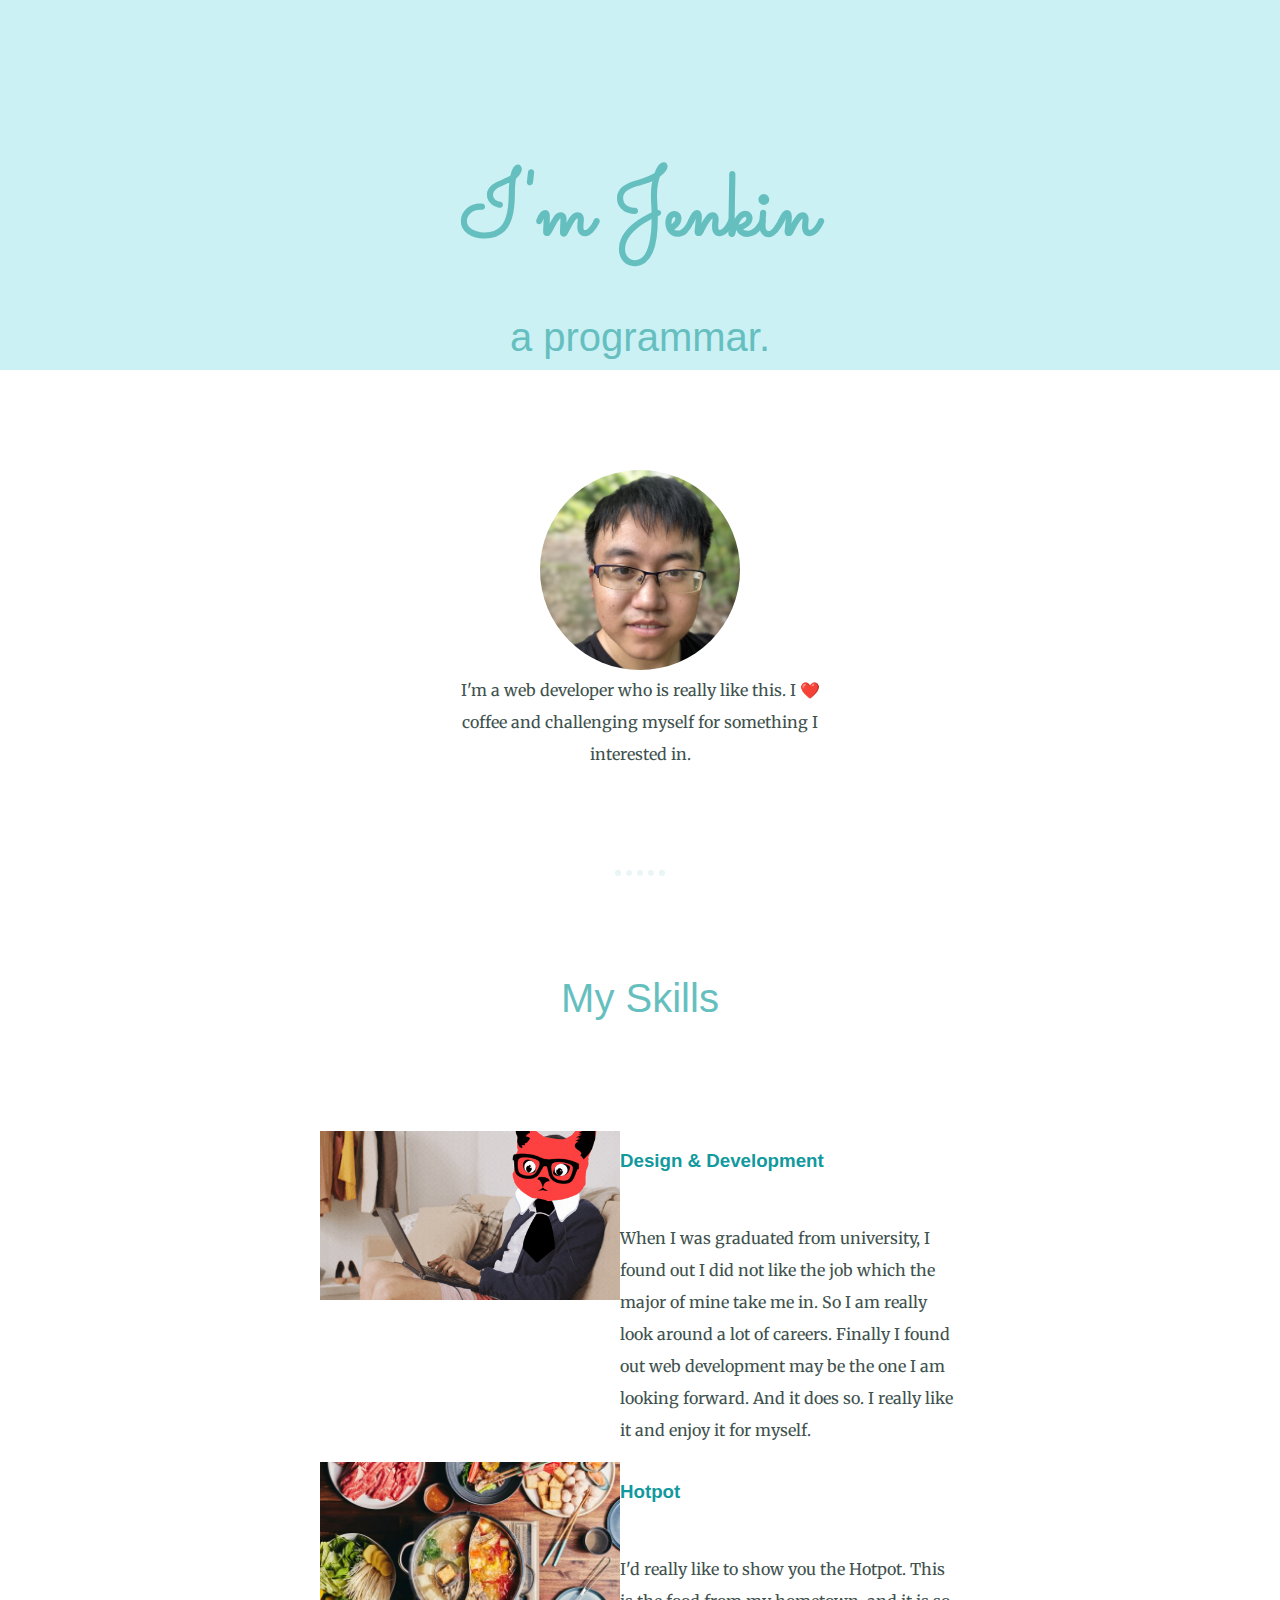
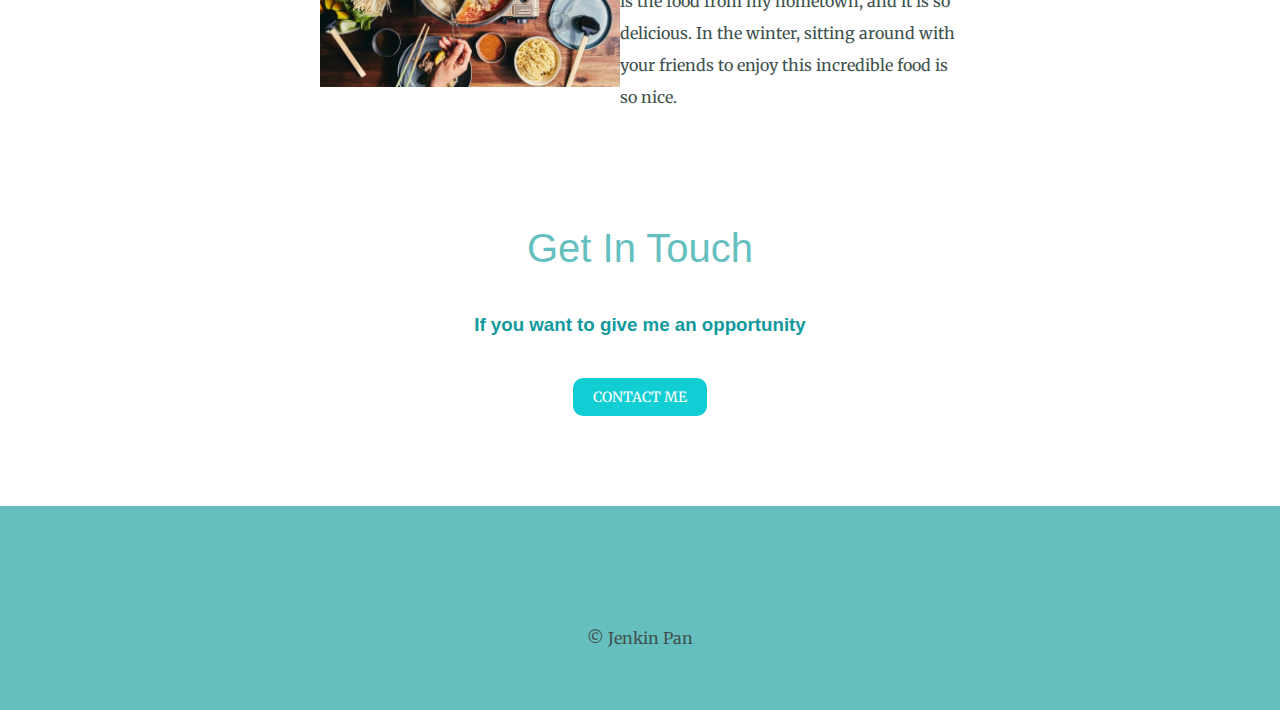
<file: index.html>
<!DOCTYPE html>
<html lang="en">
  <head>
    <meta http-equiv="Content-Type" content="text/html; charset=UTF-8" />
    <title>Jenkin Pan</title>
    <link rel="stylesheet" href="./style.css" />
    <link rel="preconnect" href="https://fonts.googleapis.com" />
    <link rel="preconnect" href="https://fonts.gstatic.com" crossorigin />
    <link
      href="https://fonts.googleapis.com/css2?family=Merriweather:ital,wght@0,300;0,400;0,700;0,900;1,300;1,400;1,700;1,900&family=Sacramento&display=swap"
      rel="stylesheet"
    />
  </head>
  <body>
    <div class="top-container">
      <h1>I'm Jenkin</h1>
      <h2>a <span>pro</span>grammar.</h2>
    </div>
    <div class="middle-container">
      <div>
        <img class="jenkin" src="./Assets/images/jenkin1.jpg" alt="jenkin" />
        <p class="intro">
          I'm a web developer who is really like this. I ❤️ coffee and
          challenging myself for something I interested in.
        </p>
      </div>
      <hr />

      <div class="sklls">
        <h2>My Skills</h2>
        <div class="grid-container">
          <div class="coding">
            <img src="./Assets/images/typing.gif" alt="typing" />
          </div>
          <div>
            <h3>Design & Development</h3>
            <p>
              When I was graduated from university, I found out I did not like
              the job which the major of mine take me in. So I am really look
              around a lot of careers. Finally I found out web development may
              be the one I am looking forward. And it does so. I really like it
              and enjoy it for myself.
            </p>
          </div>
          <div class="hotpot">
            <img src="./Assets/images/hotpot.jpeg" alt="hotpot" />
          </div>
          <div>
            <h3>Hotpot</h3>
            <p>
              I'd really like to show you the Hotpot. This is the food from my
              hometown, and it is so delicious. In the winter, sitting around
              with your friends to enjoy this incredible food is so nice.
            </p>
          </div>
        </div>
      </div>

      <div>
        <h2>Get In Touch</h2>
        <h3>If you want to give me an opportunity</h3>
        <a class="btn" href="mailto:jenkinpan0628@gmail.com">CONTACT ME</a>
      </div>
    </div>
    <div class="bottom-container">
      <div class="flex-coantainer">
        <div class="bottom-container">
          <p class="copyright">© Jenkin Pan</p>
        </div>
      </div>
    </div>
  </body>
</html>
</file>
<file: style.css>
body {
  color: #40514e;
  margin: 0;
  text-align: center;
  font-family: "Merriweather", serif;
}

.btn {
  border-radius: 10px;
  background-color: #11cdd4;
  text-decoration: none;
  font-size: 14px;
  padding: 10px 20px;
  color: white;
}

.btn:hover {
  background-color: #30e3cb;
  text-decoration: none;
}

.top-container {
  background-color: #cbf1f5;
  position: relative;
  padding-top: 100px;
}

h1 {
  color: #66bfbf;
  font-size: 5.625rem;
  margin: 50px auto 0 auto;
  font-family: "Sacramento", cursive;
}

h2 {
  color: #66bfbf;
  font-family: "Montserrat", sans-serif;
  font-size: 2.5rem;
  font-weight: normal;
  padding-bottom: 10px;
}

h3 {
  color: #11999e;
  font-family: "Montserrat", sans-serif;
  margin-bottom: 50px;
}

.jenkin {
  height: 200px;
  width: 200px;
  border-radius: 50%;
}

p {
  line-height: 2;
}

.intro {
  margin: auto;
  width: 30%;
}

hr {
  border: 6px dotted #eaf6f6;
  border-bottom: none;
  width: 3%;
  margin: 100px auto;
}

img {
  width: 300px;
}

.grid-container {
  display: grid;
  width: 50%;
  grid-template-columns: 1fr 2fr;
  grid-template-rows: repeat(2, 1fr);
  margin: 100px auto 0 auto;
  text-align: left;
}

.middle-container {
  margin: 100px 0;
}

.bottom-container {
  background-color: #66bfbf;
  padding: 50px 0 20px;
}
</file>
